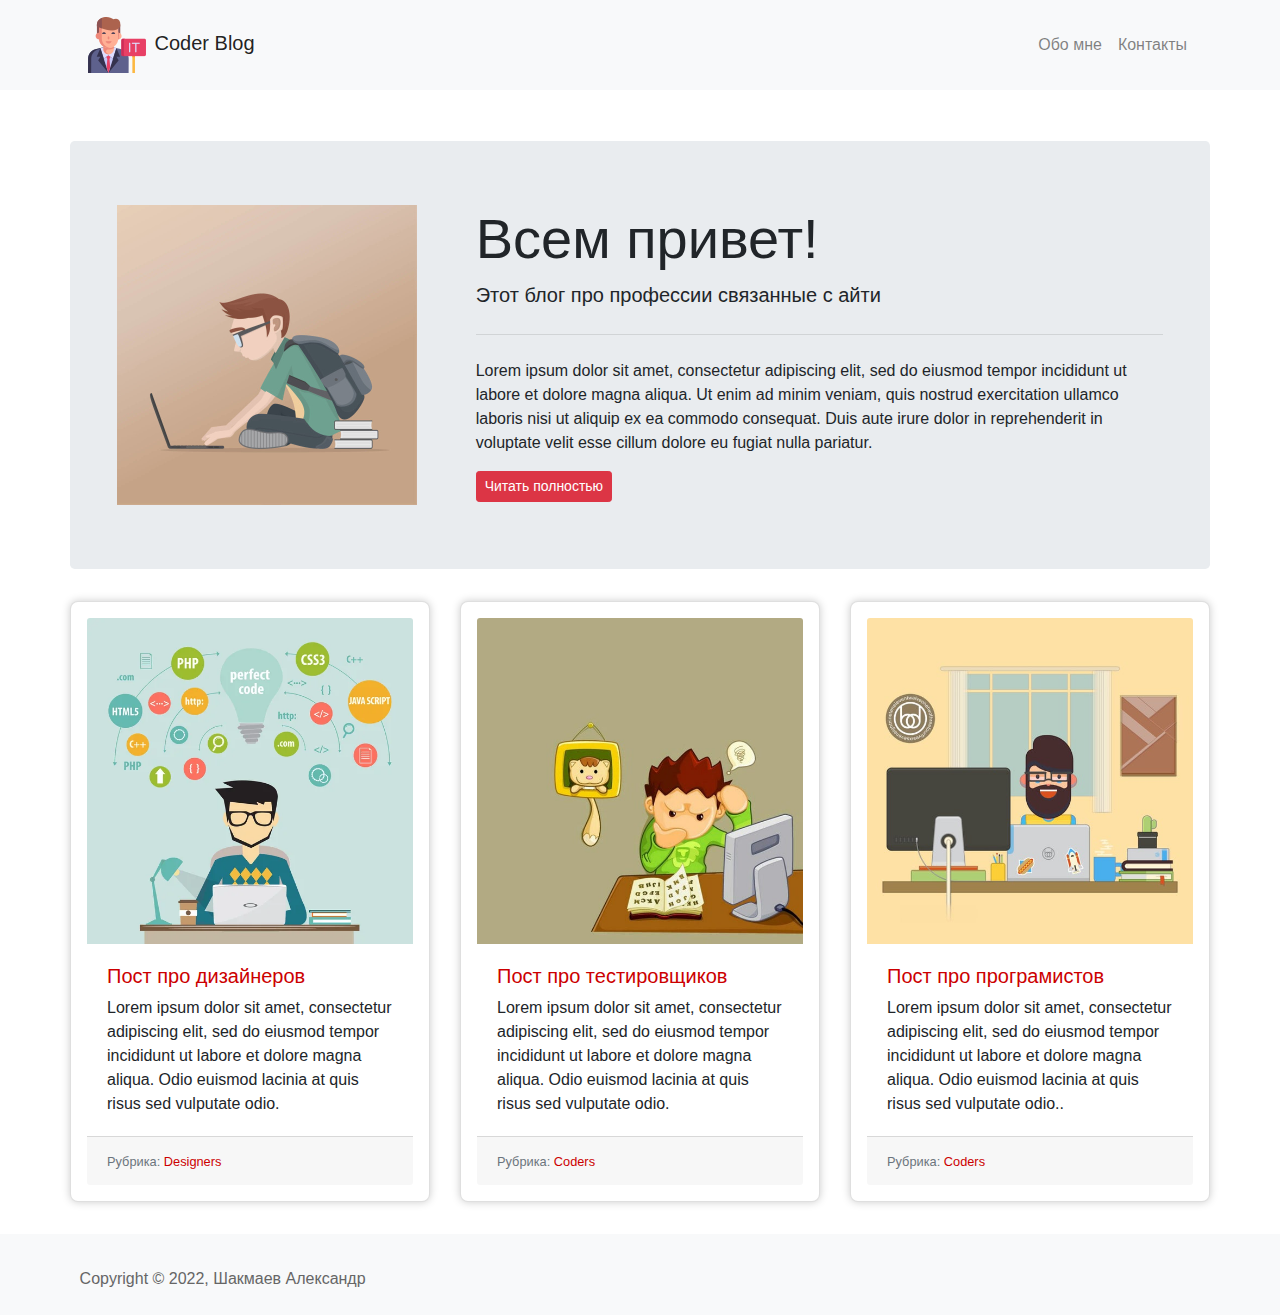
<file: templates/index.html>
<!DOCTYPE html>
<html lang="ru">
<head>
    <meta charset="UTF-8">
    <meta name="viewport" content="width=device-width, initial-scale=1, shrink-to-fit=no">
    <link rel="stylesheet" href="https://cdn.jsdelivr.net/npm/bootstrap@4.6.1/dist/css/bootstrap.min.css">
    <link rel="stylesheet" href="css/main.css">

    <title>Блог про ИТ профессии</title>
</head>
<!--шапка, верхнее меню-->
<div class="header">
    <nav class="navbar navbar-expand-lg navbar-light bg-light">
        <div class="container">

            <a class="navbar-brand" href="index.html"><img src="img/logo.png" width="64" height="64"
                                                           alt="Alex Logo"/> Coder Blog</a>

            <button class="navbar-toggler" type="button" data-toggle="collapse" data-target="#navbar-responsive"
                    aria-controls="navbar-responsive" aria-expanded="false" aria-label="Toggle navigation">
                <span class="navbar-toggler-icon"></span>
            </button>
            <div class="collapse navbar-collapse" id="navbar-responsive">

                <ul class="navbar-nav ml-auto">
                    <li class="nav-item">
                        <a class="nav-link" href="static-template.html">Обо мне</a>
                    </li>
                    <li class="nav-item">
                        <a class="nav-link" href="contacts.html">Контакты</a>
                    </li>
                </ul>
            </div>
        </div>
    </nav>
</div>
<!--промо страницы-->
<div class="greeting">
    <div class="container fluid ">
        <div class="row">
            <div class="jumbotron">
                <div class="container fluid">
                    <div class="row">
                        <div class="col text-left">
                            <img width="300" src="img/it1.jpeg"></div>
                        <div class="col-8"><h1 class="display-4">Всем привет!</h1>
                            <p class="lead">Этот блог про профессии связанные с айти   </p>
                            <hr class="my-4">
                            <p>Lorem ipsum dolor sit amet, consectetur adipiscing elit, sed do eiusmod tempor incididunt ut labore et dolore magna aliqua.
                                Ut enim ad minim veniam, quis nostrud exercitation ullamco laboris nisi ut aliquip ex ea commodo consequat.
                                Duis aute irure dolor in reprehenderit in voluptate velit esse cillum dolore eu fugiat nulla pariatur.</p>
                            <a class="btn btn-danger btn-sm" href="/" role="button" style="color:#ffffff">Читать
                                полностью</a>
                        </div>
                    </div>
                </div>
            </div>
        </div>
    </div>
</div>
<!--промо постов блога-->

<div class="container">
    <div class="row">
        <div class="card-deck">
            <div class="card">
                <img class="card-img-top" src="img/it2.jpeg" alt="Sybarite">
                <div class="card-body">
                    <h5 class="poppy-color"><a href="post.html">Пост про дизайнеров</a></h5>
                    <p class="card-text">Lorem ipsum dolor sit amet, consectetur adipiscing elit, sed do eiusmod tempor incididunt ut labore et dolore magna aliqua.
                        Odio euismod lacinia at quis risus sed vulputate odio.</p>
                </div>
                <div class="card-footer">
                    <small class="text-muted">Рубрика: <a href="#"> Designers</a></small>
                </div>
            </div>
            <div class="card">
                <img class="card-img-top" src="img/it3.jpeg" alt="Card image cap">
                <div class="card-body">
                    <h5 class="poppy-color"><a href="post.html">Пост про тестировщиков</a></h5>
                    <p class="card-text">Lorem ipsum dolor sit amet, consectetur adipiscing elit, sed do eiusmod tempor incididunt ut labore et dolore magna aliqua.
                        Odio euismod lacinia at quis risus sed vulputate odio.</p>
                </div>
                <div class="card-footer">
                    <small class="text-muted">Рубрика: <a href="cat.html"> Coders</a></small>
                </div>
            </div>
            <div class="card">
                <img class="card-img-top" src="img/it4.jpeg" alt="Card image cap">
                <div class="card-body">
                    <h5 class="poppy-color" style="color:#cc0000"><a href="post.html">Пост про програмистов</a></h5>
                    <p class="card-text">Lorem ipsum dolor sit amet, consectetur adipiscing elit, sed do eiusmod tempor incididunt ut labore et dolore magna aliqua.
                        Odio euismod lacinia at quis risus sed vulputate odio..</p>
                </div>
                <div class="card-footer">
                    <small class="text-muted">Рубрика: <a href="cat.html"> Coders</a></small>
                </div>
            </div>
        </div>
    </div>
</div>

<!--футер-->
<div class="pt-3 pb-3 "></div>
<nav class="navbar navbar-light bg-light">
    <div class="container">
        <div class="row">
            <a class="top-icon pb-3" href="mailto:savproga@mail.ru">Copyright &copy; 2022, Шакмаев Александр </a>
        </div>
    </div>
</nav>

<script src="https://code.jquery.com/jquery-3.4.1.slim.min.js"></script>
<script src="https://cdn.jsdelivr.net/npm/bootstrap@4.6.1/dist/js/bootstrap.min.js"></script>
</body>
</html>
</file>
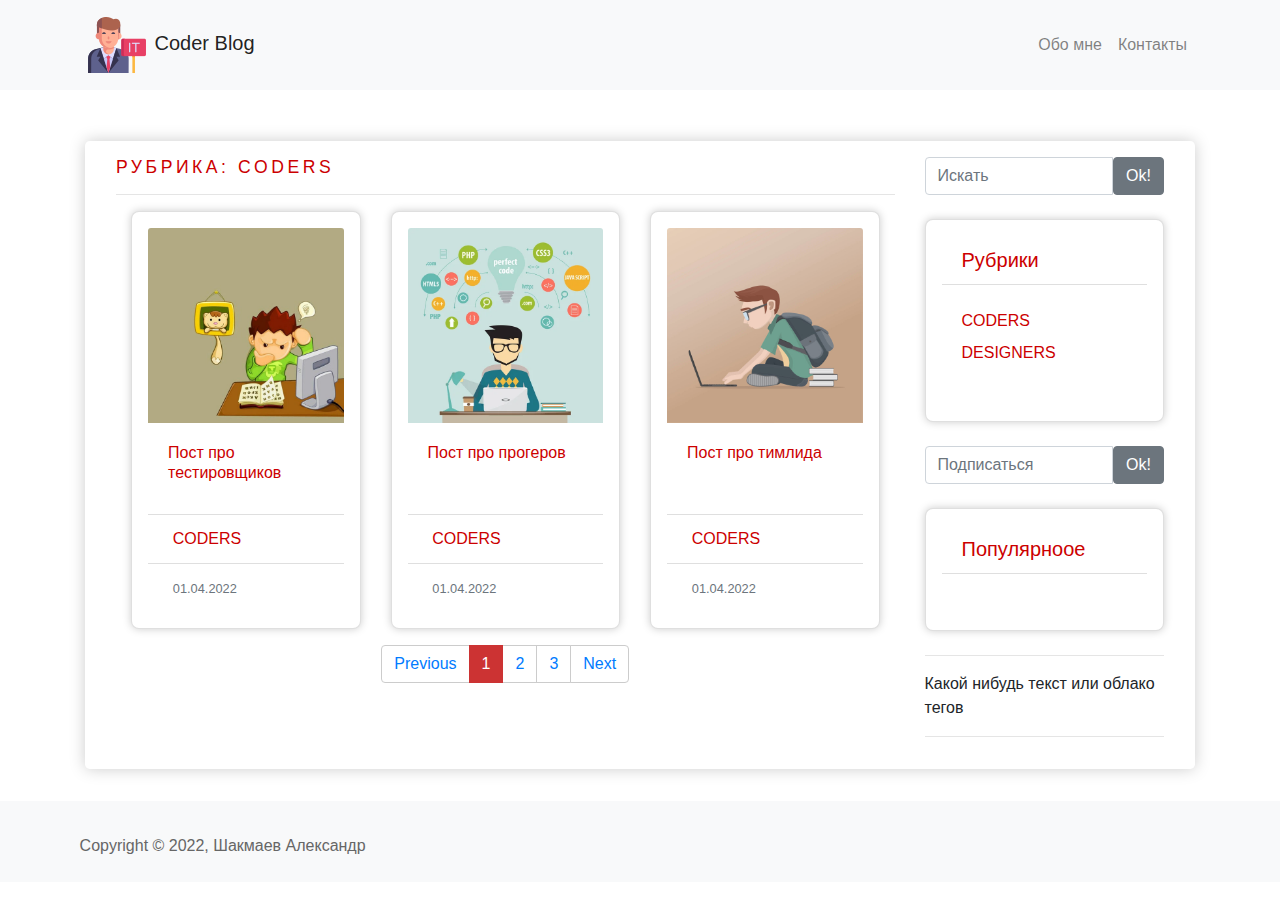
<file: templates/cat.html>
<!DOCTYPE html>
<html lang="ru">
<head>
    <meta charset="UTF-8">
    <meta name="viewport" content="width=device-width, initial-scale=1, shrink-to-fit=no">
    <link rel="stylesheet" href="https://cdn.jsdelivr.net/npm/bootstrap@4.6.1/dist/css/bootstrap.min.css">
    <link rel="stylesheet" href="css/main.css">

    <title>Блог про ИТ профессии</title>
</head>
<!--шапка, верхнее меню-->
<div class="header">
    <nav class="navbar navbar-expand-lg navbar-light bg-light">
        <div class="container">

            <a class="navbar-brand" href="index.html"><img src="img/logo.png" width="64" height="64"
                                                           alt="Alex Logo"/> Coder Blog</a>

            <button class="navbar-toggler" type="button" data-toggle="collapse" data-target="#navbar-responsive"
                    aria-controls="navbar-responsive" aria-expanded="false" aria-label="Toggle navigation">
                <span class="navbar-toggler-icon"></span>
            </button>
            <div class="collapse navbar-collapse" id="navbar-responsive">

                <ul class="navbar-nav ml-auto">
                    <li class="nav-item">
                        <a class="nav-link" href="static-template.html">Обо мне</a>
                    </li>
                    <li class="nav-item">
                        <a class="nav-link" href="contacts.html">Контакты</a>
                    </li>
                </ul>
            </div>
        </div>
    </nav>
</div>

<!--страница с контентом-->
<div class="greeting">
    <div class="container">
        <div class="row">
            <div class="col">

            </div>
        </div> <!--greeting-->
        <!-- Post -->
        <div class="page-body">
            <div class="blog">
                <div class="container">
                    <div class="row">
                        <div class="col-lg-9">
                            <!--Заголовок-->
                            <h1 class='title'>Рубрика: CODERS</h1>
                            <hr>
                            <!-- Тело поста-->
                            <div class="container">
                                <div class="row">
                                    <div class="col-lg-12">
                                        <div class="card-deck">
                                            <div class="card" style="width: 12rem;">
                                                <a href="post.html"><img class="card-img-top" src="img/it3.jpeg"
                                                                         alt="card test"></a>
                                                <div class="card-body">
                                                    <a href="post.html"><h6 class="card-title poppy-color">Пост про тестировщиков</h6></a>
                                                </div>
                                                <ul class="list-group list-group-flush">
                                                    <li class="list-group-item"><i class="far fa-list-alt icon"></i> <a
                                                            href="cat.html">CODERS</a></li>
                                                    <li class="list-group-item"><i class="fas fa-calendar-alt icon"></i>
                                                        <small class="text-muted"> 01.04.2022</small>
                                                    </li>
                                                </ul>
                                            </div>
                                            <div class="card" style="width: 12rem;">
                                                <a href="post.html"><img class="card-img-top" src="img/it2.jpeg"
                                                                         alt="card test"></a>
                                                <div class="card-body">
                                                    <a href="post.html"><h6 class="card-title poppy-color">Пост про прогеров</h6></a>
                                                </div>
                                                <ul class="list-group list-group-flush">
                                                    <li class="list-group-item"><i class="far fa-list-alt icon"></i> <a
                                                            href="cat.html">CODERS</a></li>
                                                    <li class="list-group-item"><i class="fas fa-calendar-alt icon"></i>
                                                        <small class="text-muted"> 01.04.2022</small>
                                                    </li>
                                                </ul>
                                            </div>
                                            <div class="card" style="width: 12rem;">
                                                <a href="post.html"><img class="card-img-top" src="img/it1.jpeg"
                                                                         alt="card test"></a>
                                                <div class="card-body">
                                                   <a href="post.html"><h6 class="card-title poppy-color">Пост про тимлида</h6></a>
                                                </div>
                                                <ul class="list-group list-group-flush">
                                                    <li class="list-group-item"><i class="far fa-list-alt icon"></i> <a
                                                            href="cat.html">CODERS</a></li>
                                                    <li class="list-group-item"><i class="fas fa-calendar-alt icon"></i>
                                                        <small class="text-muted"> 01.04.2022</small>
                                                    </li>
                                                </ul>
                                            </div>
                                        </div>
                                    </div>
                                </div>
                                <div class="pb-3"></div>

                                <!--пагинация-->
                                <nav>
                                    <div class="my-pagination">
                                        <ul class="pagination justify-content-center">
                                            <li class="page-item">
                                                <a class="page-link" href="#"
                                                >Previous</a>
                                            </li>
                                            <li class="page-item active" aria-current="page"><a class="page-link"
                                                                                                href="#">1</a></li>
                                            <li class="page-item"><a class="page-link" href="#">2</a></li>
                                            <li class="page-item"><a class="page-link" href="#">3</a></li>
                                            <li class="page-item">
                                                <a class="page-link" href="#">Next</a>
                                            </li>
                                        </ul>
                                    </div>
                                </nav>


                            </div>
                        </div><!--page-body-->

                        <!--Правая колонка с виджетами и навигацией-->
                        <div class="col-lg-3">
                            <!-- Search Form -->
                            <div class="search">
                                <form>
                                    <div class="input-group">
                                        <input type="text" class="form-control" id="search" name="search"
                                               placeholder="Искать">
                                        <button type="submit" class="btn btn-secondary">Ok!</button>
                                    </div>
                                </form>
                            </div>
                            <!-- меню с рубриками -->
                            <div class="rubrics">
                                <div class="card my-4">
                                    <h5 class="card-header poppy-color">Рубрики</h5>
                                    <div class="card-body">
                                        <ul class="list-unstyled categories">
                                            <li>
                                                <a href="cat.html">CODERS</a>
                                            </li>
                                            <li>
                                                <a href="cat.html">DESIGNERS</a>
                                            </li>

                                        </ul>
                                    </div>
                                </div>
                            </div>
                            <!-- SUBSCRIBE Form -->
                            <div class="subscribe">
                                <form>
                                    <div class="input-group">
                                        <input type="text" class="form-control" id="subscribe" name="subscribe"
                                               placeholder="Подписаться">
                                        <button class="btn btn-secondary" type="submit">Ok!</button>
                                    </div>
                                </form>
                            </div>
                            <!-- Карточка-->
                            <div class="card my-4">
                                <h5 class="card-header poppy-color">Популярноое</h5>
                                <div class="card-body">
                                </div>
                            </div>
                            <!-- просто отбивка -->
                            <div class="something-text">
                                <hr>
                                Какой нибудь текст или облако тегов
                                <hr>
                            </div>
                        </div>
                    </div>
                </div>
            </div>
        </div>
    </div>
</div>

<!--футер-->
<div class="pt-3 pb-3 "></div>
<nav class="navbar navbar-light bg-light">
    <div class="container">
        <div class="row">
            <a class="top-icon pb-3" href="mailto:savproga@mail.ru">Copyright &copy; 2022, Шакмаев Александр </a>
        </div>
    </div>
</nav>

<script src="https://code.jquery.com/jquery-3.4.1.slim.min.js"></script>
<script src="https://cdn.jsdelivr.net/npm/bootstrap@4.6.1/dist/js/bootstrap.min.js"></script>
</body>
</html>
</file>
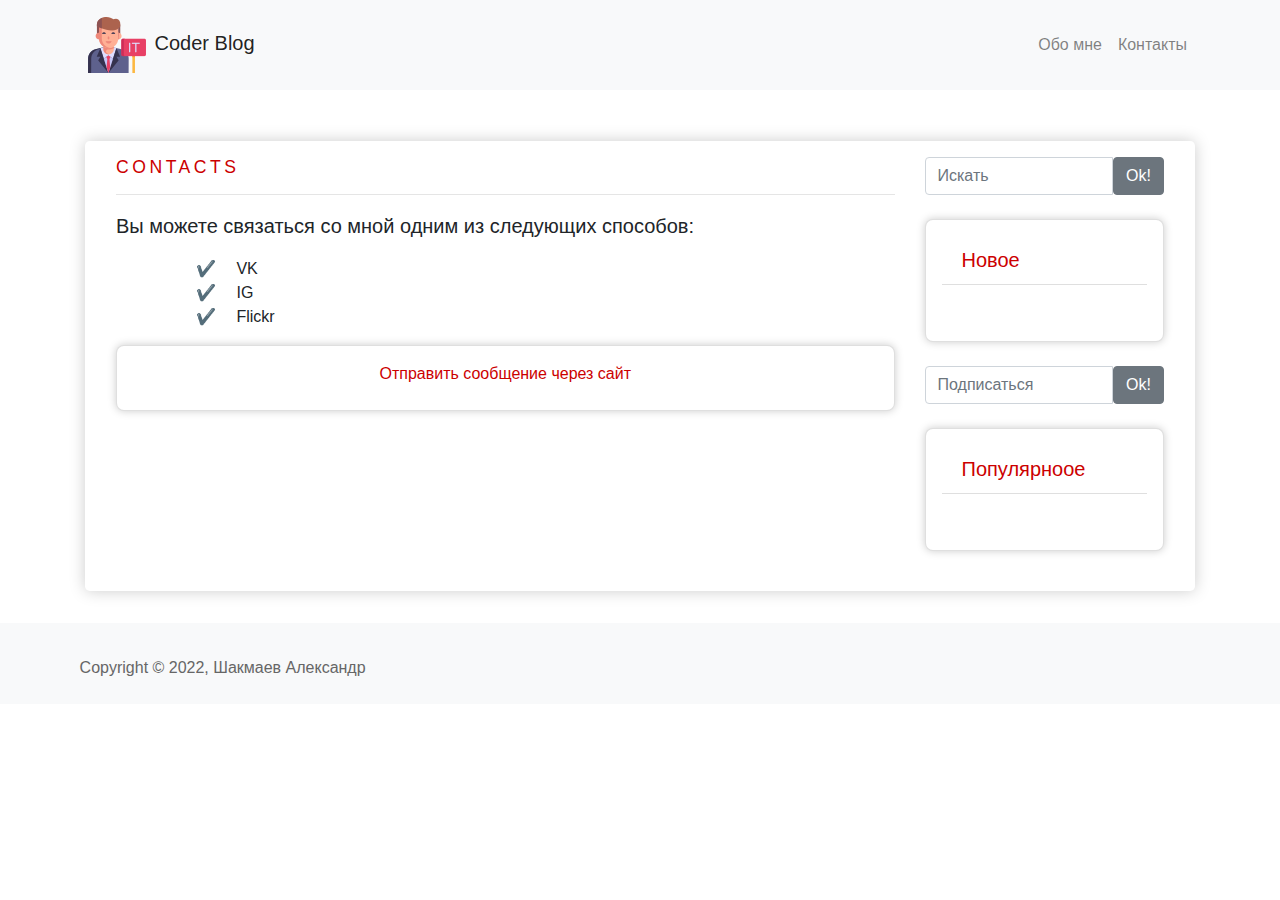
<file: templates/contacts.html>
<!DOCTYPE html>
<html lang="ru">
<head>
    <meta charset="UTF-8">
    <meta name="viewport" content="width=device-width, initial-scale=1, shrink-to-fit=no">
    <link rel="stylesheet" href="https://cdn.jsdelivr.net/npm/bootstrap@4.6.1/dist/css/bootstrap.min.css">
    <link rel="stylesheet" href="css/main.css">

    <title>Блог про ИТ профессии</title>
</head>
<!--шапка, верхнее меню-->
<div class="header">
    <nav class="navbar navbar-expand-lg navbar-light bg-light">
        <div class="container">

            <a class="navbar-brand" href="index.html"><img src="img/logo.png" width="64" height="64"
                                                           alt="Alex Logo"/> Coder Blog</a>

            <button class="navbar-toggler" type="button" data-toggle="collapse" data-target="#navbar-responsive"
                    aria-controls="navbar-responsive" aria-expanded="false" aria-label="Toggle navigation">
                <span class="navbar-toggler-icon"></span>
            </button>
            <div class="collapse navbar-collapse" id="navbar-responsive">

                <ul class="navbar-nav ml-auto">
                    <li class="nav-item">
                        <a class="nav-link" href="static-template.html">Обо мне</a>
                    </li>
                    <li class="nav-item">
                        <a class="nav-link" href="contacts.html">Контакты</a>
                    </li>
                </ul>
            </div>
        </div>
    </nav>
</div>
<!--страница с контентом-->
<div class="greeting">
    <div class="container">
        <div class="row">
            <div class="col">

            </div>
        </div>
        <!-- Post -->
        <div class="page-body">
            <div class="blog">
                <div class="container">
                    <div class="row">
                        <div class="col-lg-9">
                            <!--Заголовок-->
                            <h1 class='title'>Contacts</h1>
                            <hr>

                            <!--контент-->
                            <div class="page-content">
                                <p class="lead">
                                    Вы можете связаться со мной одним из следующих способов:
                                <ul class="list">
                                    <li>
                                        VK
                                    </li>
                                    <li>
                                        IG
                                    </li>
                                    <li>
                                        Flickr
                                    </li>
                                </ul>
                                </p>

                                <div class="card">
                                    <a data-toggle="collapse" href="#collapseExample"
                                       aria-controls="collapseExample" class="text-center pb-2">Отправить сообщение через
                                        сайт</a>
                                    <div class="form">
                                        <div class="collapse" id="collapseExample">
                                            <form>
                                                <div class="container">
                                                    <div class="row">
                                                        <div class="col-6">

                                                            <div class="form-group">

                                                                <input type="name" name="name" class="form-control"
                                                                       id="name"
                                                                       placeholder="Name">
                                                            </div>
                                                        </div>
                                                        <div class="col-6">
                                                            <div class="form-group">

                                                                <input type="email" name="email" class="form-control"
                                                                       id="email1"
                                                                       placeholder="E-mail">
                                                            </div>
                                                        </div>
                                                    </div>
                                                    <div class="row">
                                                        <div class="col-12">
                                                            <div class="form-group">

                                                                <input type="theme" name="phone" class="form-control"
                                                                       id="theme"
                                                                       placeholder="Theme">
                                                            </div>
                                                            <div class="form-group">
                                                                <label for="message">Сообщение:</label>
                                                                <textarea class="form-control" id="message"
                                                                          rows="3"></textarea>
                                                            </div>
                                                            <button type="submit" class="btn btn-secondary">Отправить
                                                                сообщение
                                                            </button>
                                                        </div>
                                                    </div>
                                                </div>
                                            </form>
                                        </div>
                                    </div>
                                </div>
                            </div>
                        </div>

                        <!--Правая колонка с виджетами и навигацией-->
                        <div class="col-lg-3">
                            <!-- Search Form -->
                            <div class="search">
                                <form>
                                    <div class="input-group">
                                        <input type="text" class="form-control" id="search" name="search"
                                               placeholder="Искать">
                                        <button type="submit" class="btn btn-secondary">Ok!</button>
                                    </div>
                                </form>
                            </div>
                            <!-- Карточка-->
                            <div class="card my-4">
                                <h5 class="card-header poppy-color">Новое</h5>
                                <div class="card-body">
                                </div>
                            </div>

                            <!-- SUBSCRIBE Form -->
                            <div class="subscribe">
                                <form>
                                    <div class="input-group">
                                        <input type="text" class="form-control" id="subscribe" name="subscribe"
                                               placeholder="Подписаться">
                                        <button class="btn btn-secondary" type="submit">Ok!</button>
                                    </div>
                                </form>
                            </div>
                            <!-- Карточка-->
                            <div class="card my-4">
                                <h5 class="card-header poppy-color">Популярноое</h5>
                                <div class="card-body">
                                </div>
                            </div>

                        </div>
                    </div>
                </div>
            </div>
        </div>
    </div>

<!--футер-->
<div class="pt-3 pb-3 "></div>
<nav class="navbar navbar-light bg-light">
    <div class="container">
        <div class="row">
            <a class="top-icon pb-3" href="mailto:savproga@mail.ru">Copyright &copy; 2022, Шакмаев Александр </a>
        </div>
    </div>
</nav>

<script src="https://code.jquery.com/jquery-3.4.1.slim.min.js"></script>
<script src="https://cdn.jsdelivr.net/npm/bootstrap@4.6.1/dist/js/bootstrap.min.js"></script>
</body>
</html>
</file>
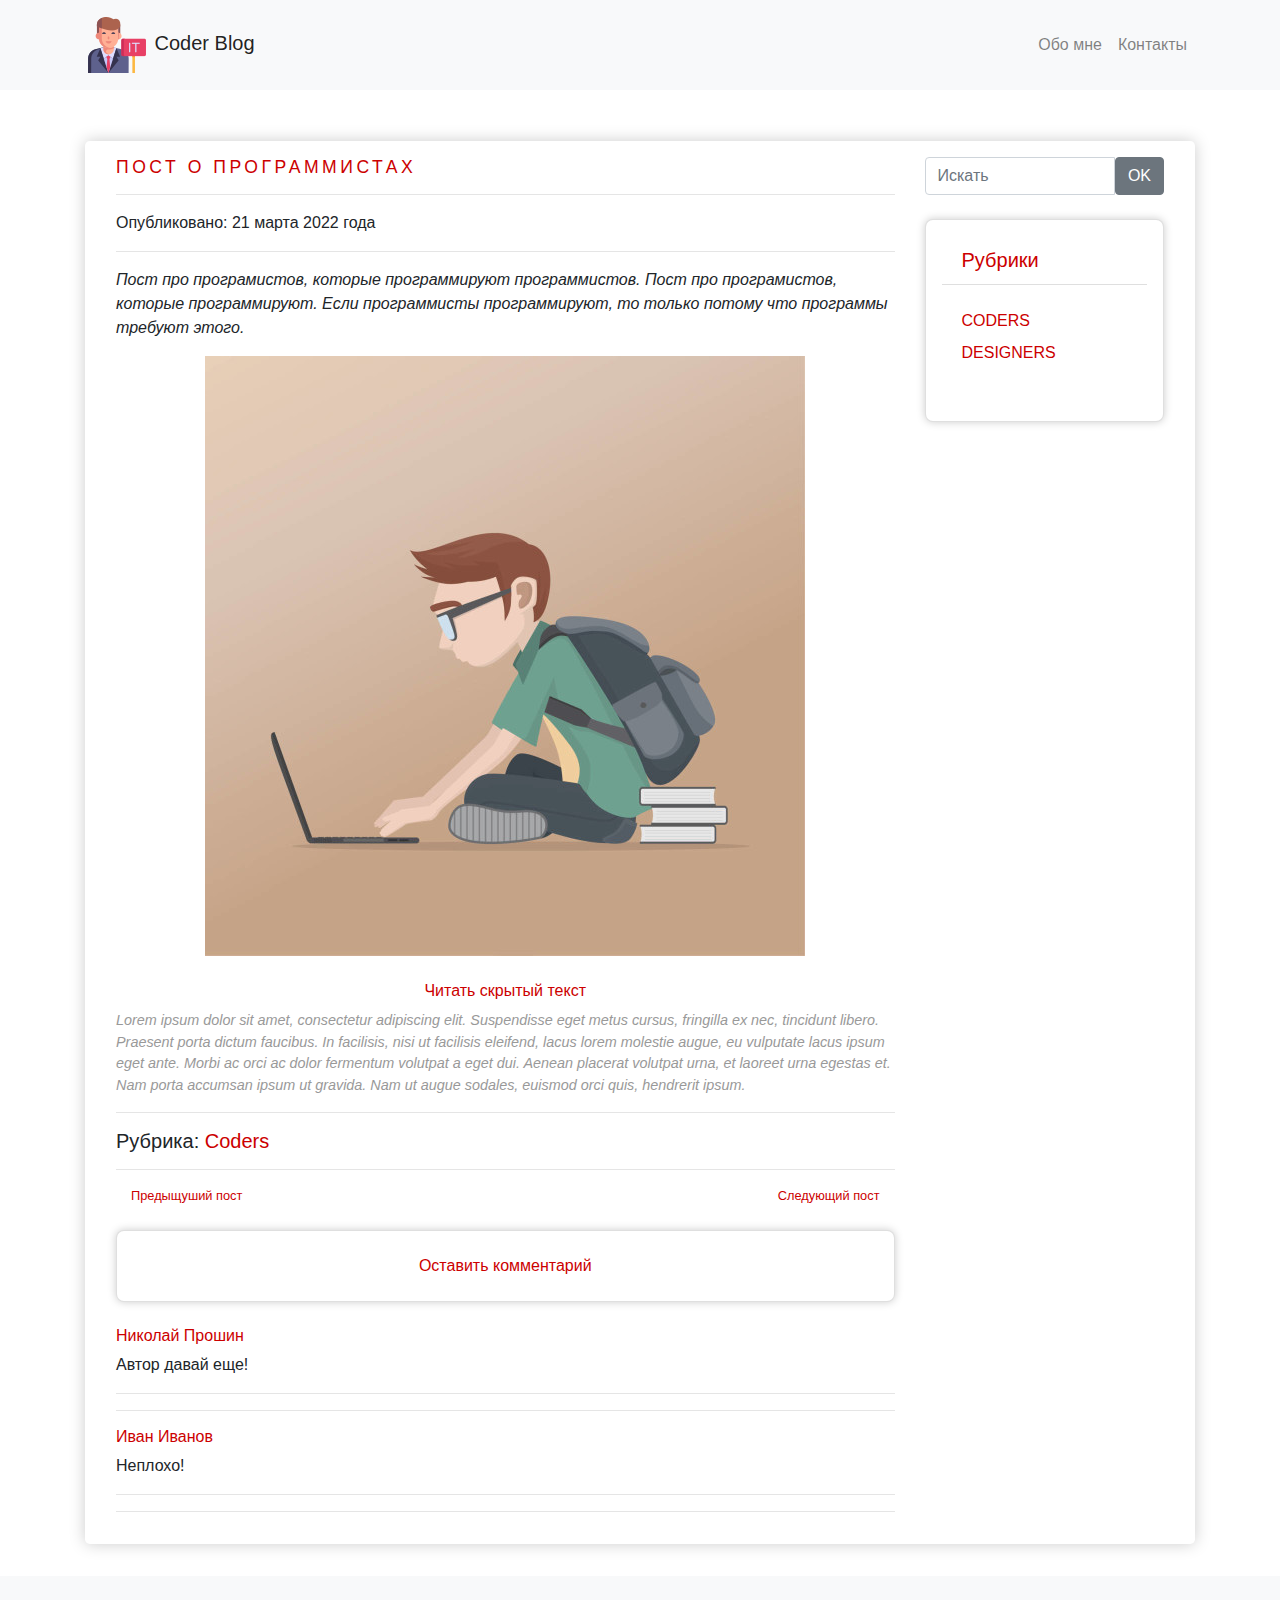
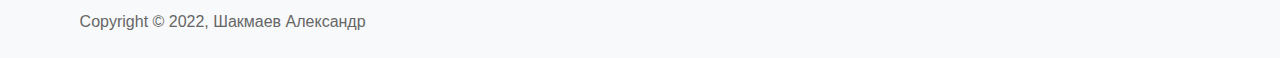
<file: templates/post.html>
<!DOCTYPE html>
<html lang="ru">
<head>
    <meta charset="UTF-8">
    <meta name="viewport" content="width=device-width, initial-scale=1, shrink-to-fit=no">
    <link rel="stylesheet" href="https://cdn.jsdelivr.net/npm/bootstrap@4.6.1/dist/css/bootstrap.min.css">
    <link rel="stylesheet" href="css/main.css">

    <title>Блог про ИТ профессии</title>
</head>
<!--шапка, верхнее меню-->
<div class="header">
    <nav class="navbar navbar-expand-lg navbar-light bg-light">
        <div class="container">

            <a class="navbar-brand" href="index.html"><img src="img/logo.png" width="64" height="64"
                                                           alt="Alex Logo"/> Coder Blog</a>

            <button class="navbar-toggler" type="button" data-toggle="collapse" data-target="#navbar-responsive"
                    aria-controls="navbar-responsive" aria-expanded="false" aria-label="Toggle navigation">
                <span class="navbar-toggler-icon"></span>
            </button>
            <div class="collapse navbar-collapse" id="navbar-responsive">

                <ul class="navbar-nav ml-auto">
                    <li class="nav-item">
                        <a class="nav-link" href="static-template.html">Обо мне</a>
                    </li>
                    <li class="nav-item">
                        <a class="nav-link" href="contacts.html">Контакты</a>
                    </li>
                </ul>
            </div>
        </div>
    </nav>
</div>
<!--страница с контентом-->
<div class="greeting">
    <div class="container">
        <div class="row">
            <div class="col">
            </div>
        </div>
        <!-- Post -->
        <div class="page-body">
            <div class="container">
                <div class="row">
                    <div class="col-lg-9">
                        <!--Заголовок-->
                        <h1 class='title'>Пост о программистах</h1>
                        <hr>
                        <p>Опубликовано: 21 марта 2022 года </p>
                        <hr>
                        <!-- Тело поста-->
                        <p><i>Пост про програмистов, которые программируют программистов.
                            Пост про програмистов, которые программируют. Если программисты программируют, то только потому что программы требуют этого.</i></p>


                        <div class="text-center">
                            <p><a href="#"
                                  title="Doctor at play"
                                  target=_blank><img
                                    src="img/it1.jpeg" alt="Doctor at play"></a></p>

                            <div>
                                <a class="btn" data-toggle="collapse"
                                   data-target="#collapseFoto" aria-expanded="true"
                                   aria-controls="#collapseFoto">
                                    <span class="category"> Читать скрытый текст</span>
                                </a></div>
                            <div class="collapse" id="collapseFoto">
                                <p>Lorem ipsum dolor sit amet, consectetur adipiscing elit.
                            Suspendisse eget metus cursus, fringilla ex nec, tincidunt libero.
                            Praesent porta dictum faucibus. In facilisis, nisi ut facilisis eleifend, lacus lorem molestie augue, eu vulputate lacus ipsum eget ante.
                            Morbi ac orci ac dolor fermentum volutpat a eget dui.
                            Aenean placerat volutpat urna, et laoreet urna egestas et. Nam porta accumsan ipsum ut gravida.
                            Nam ut augue sodales, euismod orci quis, hendrerit ipsum. </p>

                            </div>
                        </div>

                        <p class="offtop"> Lorem ipsum dolor sit amet, consectetur adipiscing elit.
                            Suspendisse eget metus cursus, fringilla ex nec, tincidunt libero.
                            Praesent porta dictum faucibus. In facilisis, nisi ut facilisis eleifend, lacus lorem molestie augue, eu vulputate lacus ipsum eget ante.
                            Morbi ac orci ac dolor fermentum volutpat a eget dui.
                            Aenean placerat volutpat urna, et laoreet urna egestas et. Nam porta accumsan ipsum ut gravida.
                            Nam ut augue sodales, euismod orci quis, hendrerit ipsum. </p>
                        <!--рубрика-->
                        <hr>
                        <h6 class="lead"> Рубрика: <a class="category" href="cat.html">Coders</a></h6>
                        <hr>
                        <!-- навигация следующий/предыдущий пост-->
                        <div class="next-post">
                            <div class="container">

                                <div class="row">

                                    <div class="col-6 text-left">

                                        <a href="post.html">Предыщуший пост</a>
                                    </div>
                                    <div class="col-6 text-right">
                                        <a href="post.html">Следующий пост</a>
                                    </div>
                                </div>
                            </div>
                        </div>

                        <!-- Comments Form -->
                        <div class="card my-4">
                            <a class="btn" data-toggle="collapse"
                               data-target="#collapseCommentForm" aria-expanded="true"
                               aria-controls="#collapseCommentForm">
                                <span class="category"> Оставить комментарий</span>
                            </a>
                            <div class="collapse" id="collapseCommentForm">
                                <div class="card-body">
                                    <form>
                                        <div class="container">
                                            <div class="row">
                                                <div class="col-6">
                                                    <div class="form-group">
                                                        <input class="form-control" name="comment-name"
                                                               id="comment-name" placeholder="Имя">
                                                    </div>
                                                </div>
                                                <div class="col-6">
                                                    <div class="form-group">
                                                        <input class="form-control" name="comment-email"
                                                               id="comment-email" placeholder="Почта">
                                                    </div>
                                                </div>
                                            </div>
                                            <div class="row">
                                                <div class="col-12">
                                                    <div class="form-group">
                                                        <textarea class="form-control" name="comment-text"
                                                                  id="comment-text" rows="3"></textarea>
                                                    </div>
                                                </div>
                                            </div>
                                            <div class="row">
                                                <div class="col-12">
                                                    <div class="form-group">
                                                        <button type="submit" class="btn btn-secondary">Отправить
                                                            комментарий
                                                        </button>
                                                    </div>
                                                </div>
                                            </div>
                                        </div>
                                    </form>
                                </div>
                            </div>
                        </div>

                        <!-- комментарии -->
                        <div class="comments">
                            <a href="mailto:#"><h6>Николай Прошин</h6></a>
                            <p>Автор давай еще!</p>
                            <hr>
                            <hr>
                        </div>
                        <div class="comments">
                            <a href="mailto:#"><h6>Иван Иванов</h6></a>
                            <p>Неплохо!</p>
                            <hr>
                            <hr>
                        </div>
                    </div>

                    <!--Правая колонка с виджетами и навигацией-->
                    <div class="col-lg-3">
                        <!-- Search Form -->
                        <div class="search">
                            <form>
                                <div class="input-group">
                                    <input type="text" class="form-control" id="search" name="search"
                                           placeholder="Искать">
                                    <button type="submit" class="btn btn-secondary">OK</button>
                                </div>
                            </form>
                        </div>
                        <!-- меню с рубриками -->
                        <div class="rubrics">
                            <div class="card my-4">
                                <h5 class="card-header">Рубрики</h5>
                                <div class="card-body">
                                    <ul class="list-unstyled categories">
                                        <li>
                                            <a href="cat.html">Coders</a>
                                        </li>
                                        <li>
                                            <a href="cat.html">Designers</a>
                                        </li>
                                    </ul>
                                </div>
                            </div>
                        </div>
                    </div>
                </div>
            </div>
        </div>
    </div>
</div>

<!--футер-->
<div class="pt-3 pb-3 "></div>
<nav class="navbar navbar-light bg-light">
    <div class="container">
        <div class="row">
            <a class="top-icon pb-3" href="mailto:savproga@mail.ru">Copyright &copy; 2022, Шакмаев Александр </a>
        </div>
    </div>
</nav>

<script src="https://code.jquery.com/jquery-3.4.1.slim.min.js"></script>
<script src="https://cdn.jsdelivr.net/npm/bootstrap@4.6.1/dist/js/bootstrap.min.js"></script>
</body>
</html>
</file>
<file: templates/css/main.css>
a {
    color: #cc0000;
    text-decoration: none;
   }
a:visited {
    color: #333333;
    }
a:hover {
    color: #800000;
    text-decoration: underline;
    }

.poppy-color {
    color: #cc0000;
    }

.top-icon {
    color: #666666;
    padding: 0.6em;
    margin-top: 1em;
    }
.top-icon:visited {
    color: #666666;
   }
.top-icon:hover {
    color: #800000;
    text-decoration: underline;
   }

.icon{
    color: #666666;
    padding-right: 0.3em;
}

.header {
    background-color: white;
    opacity: .98;
    position:fixed;
    top:0;
    z-index:9999;
    width: 100%;
    }

.greeting {
    padding-top: 8.8rem;
}

.title {
    font-size: 1.1em;
    margin: 0;
    text-transform: uppercase;
    color: #cc0000;
    font-weight: normal;
    letter-spacing: 0.2em;
    left-padding: 2rem}

.list {
    padding:0;
    list-style: none;
}
.list:li{
    padding:6px;
}
.list li:before {
    padding-right:1rem;
    padding-left: 5rem;
    font-weight: bold;
    color:  #666666;
    content: "\2714";
    transition-duration: 0.5s;
}

.categories {
    text-transform: uppercase;
    line-height: 2em;
}

.category {
    color: #cc0000;
    }
.category:visited {
    color: #cc0000;
    }
.category:hover {
    color: #800000;
    text-decoration: underline;
   }

.tags {
color: #666666;
}

.offtop {
    color: #999999;
    font-size: 0.9em;
    font-style: italic;
}

.page-body {
     box-shadow: 0 0 1rem #ccc;
      padding: 1rem;

      border-radius: 0.3rem;
}

.card {
     box-shadow: 0 0 0.5rem #ccc;
      padding: 1em;
      border-radius: 0.5rem;
}

.card-header {
    color: #cc0000;
    background-color: transparent;
}

.page-link {
    position: relative;
    display: block;
    padding: .5rem .75rem;
    margin-left: -1px;
    line-height: 1.25;
    background-color: #fff;
    border: 1px solid #cccccc;
}
.page-link:hover {
    color: #800000;
}

.page-item.active .page-link {
    z-index: 1;
    color: #fff;
    background-color: #cc3333;
    border-color: #cc3333;
}

.next-post{
    font-size: 0.8em;
}
</file>
